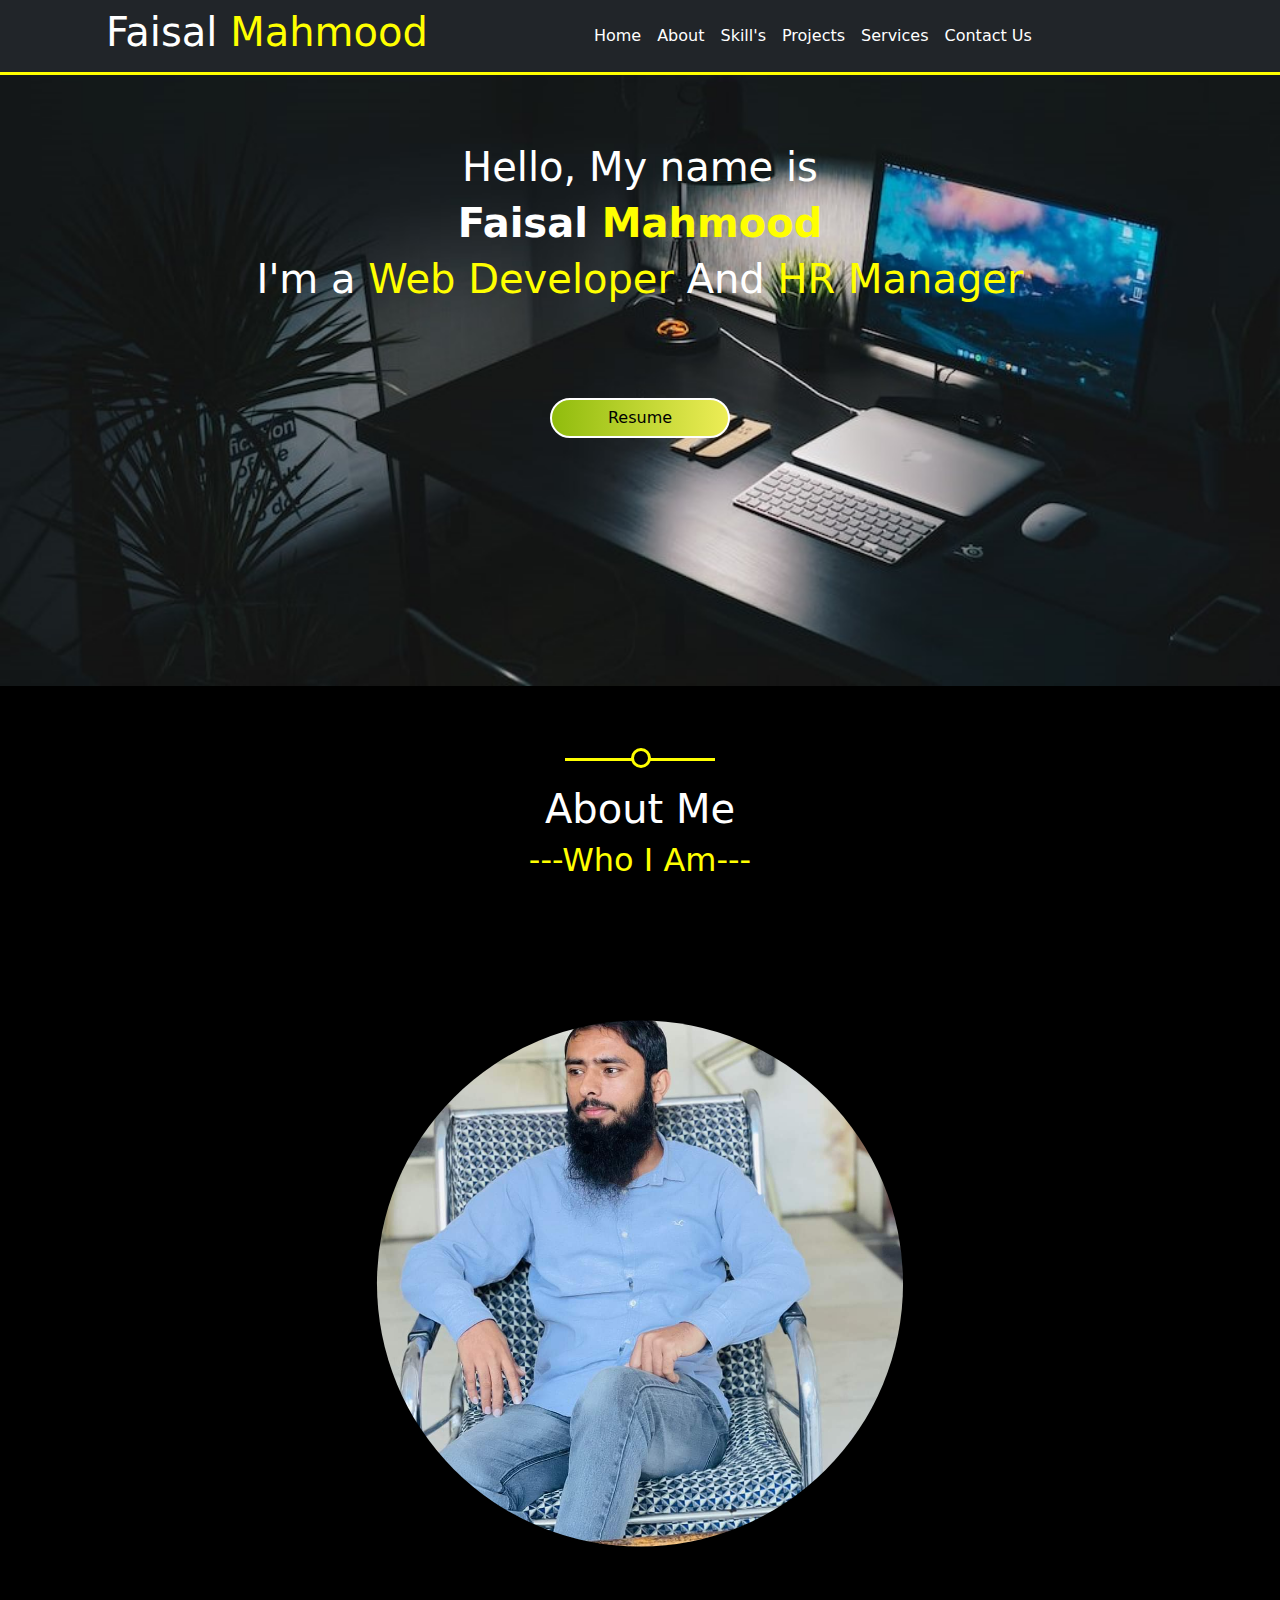
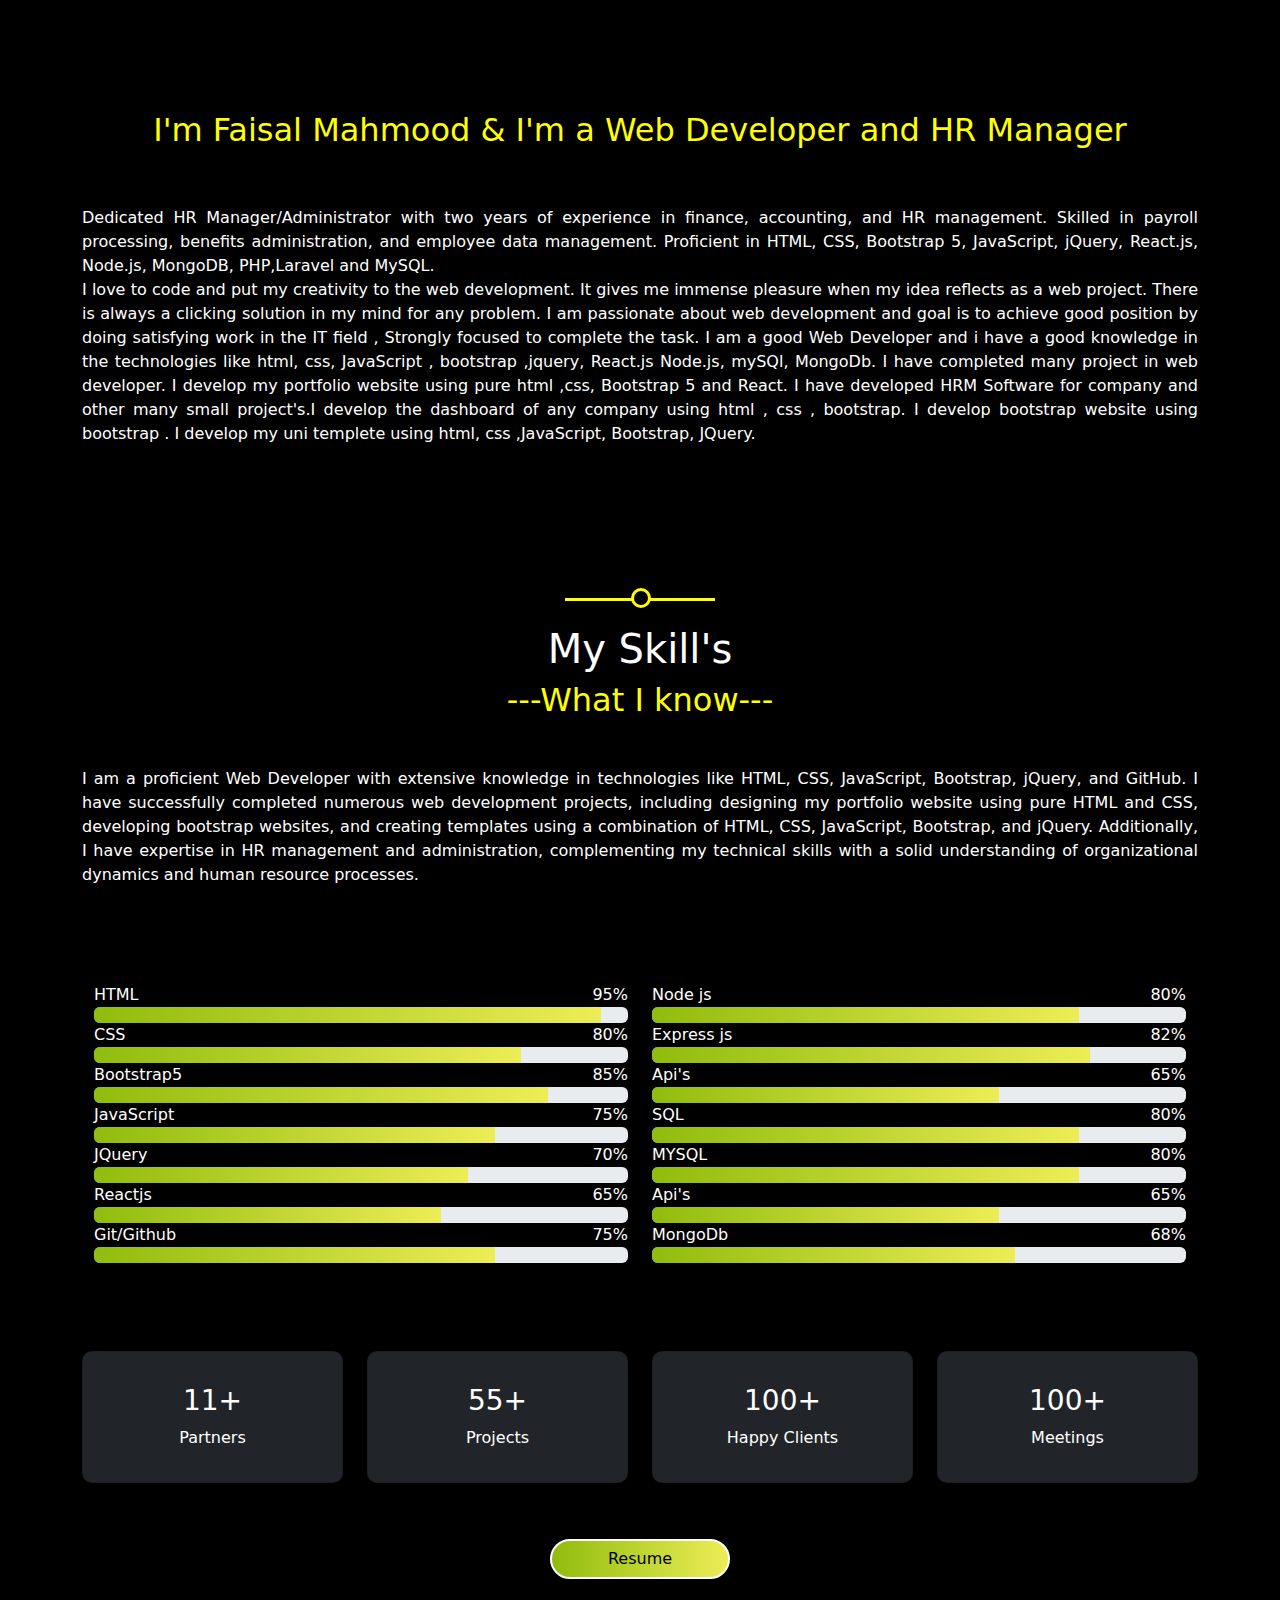
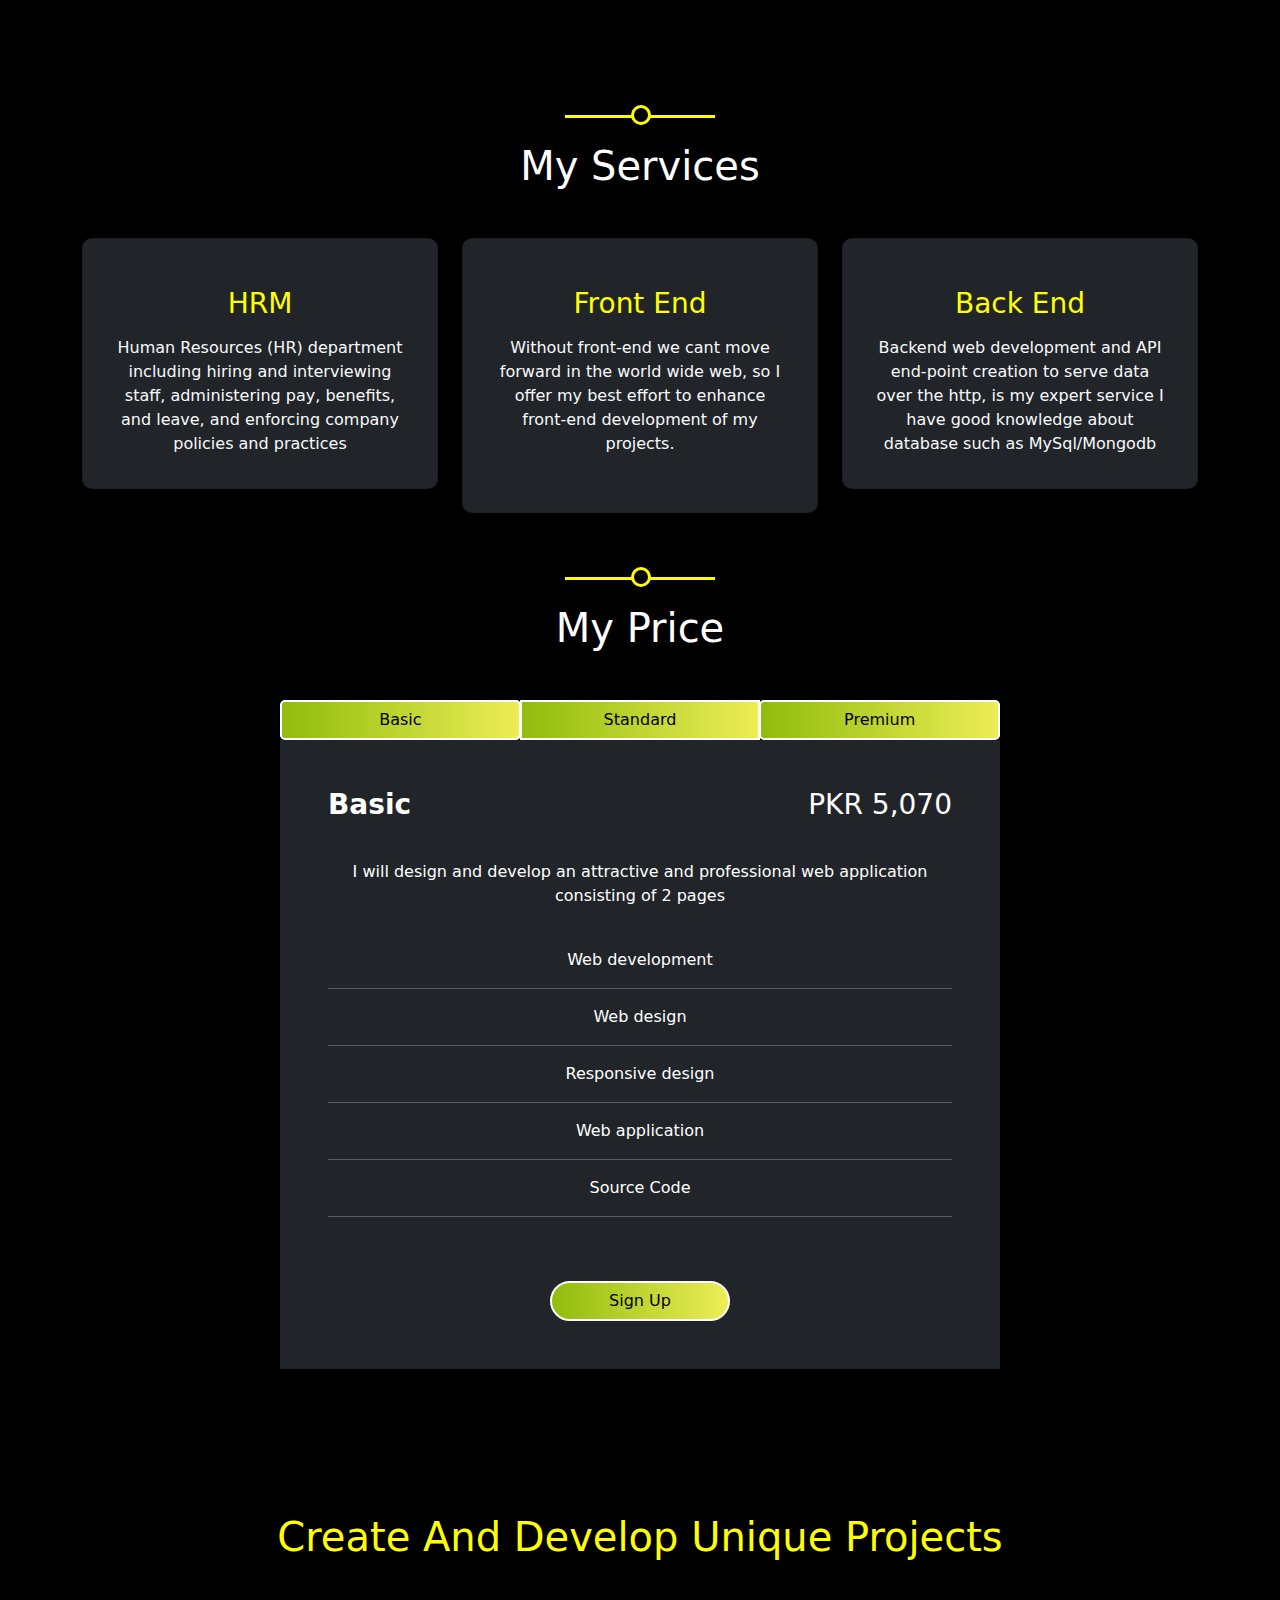
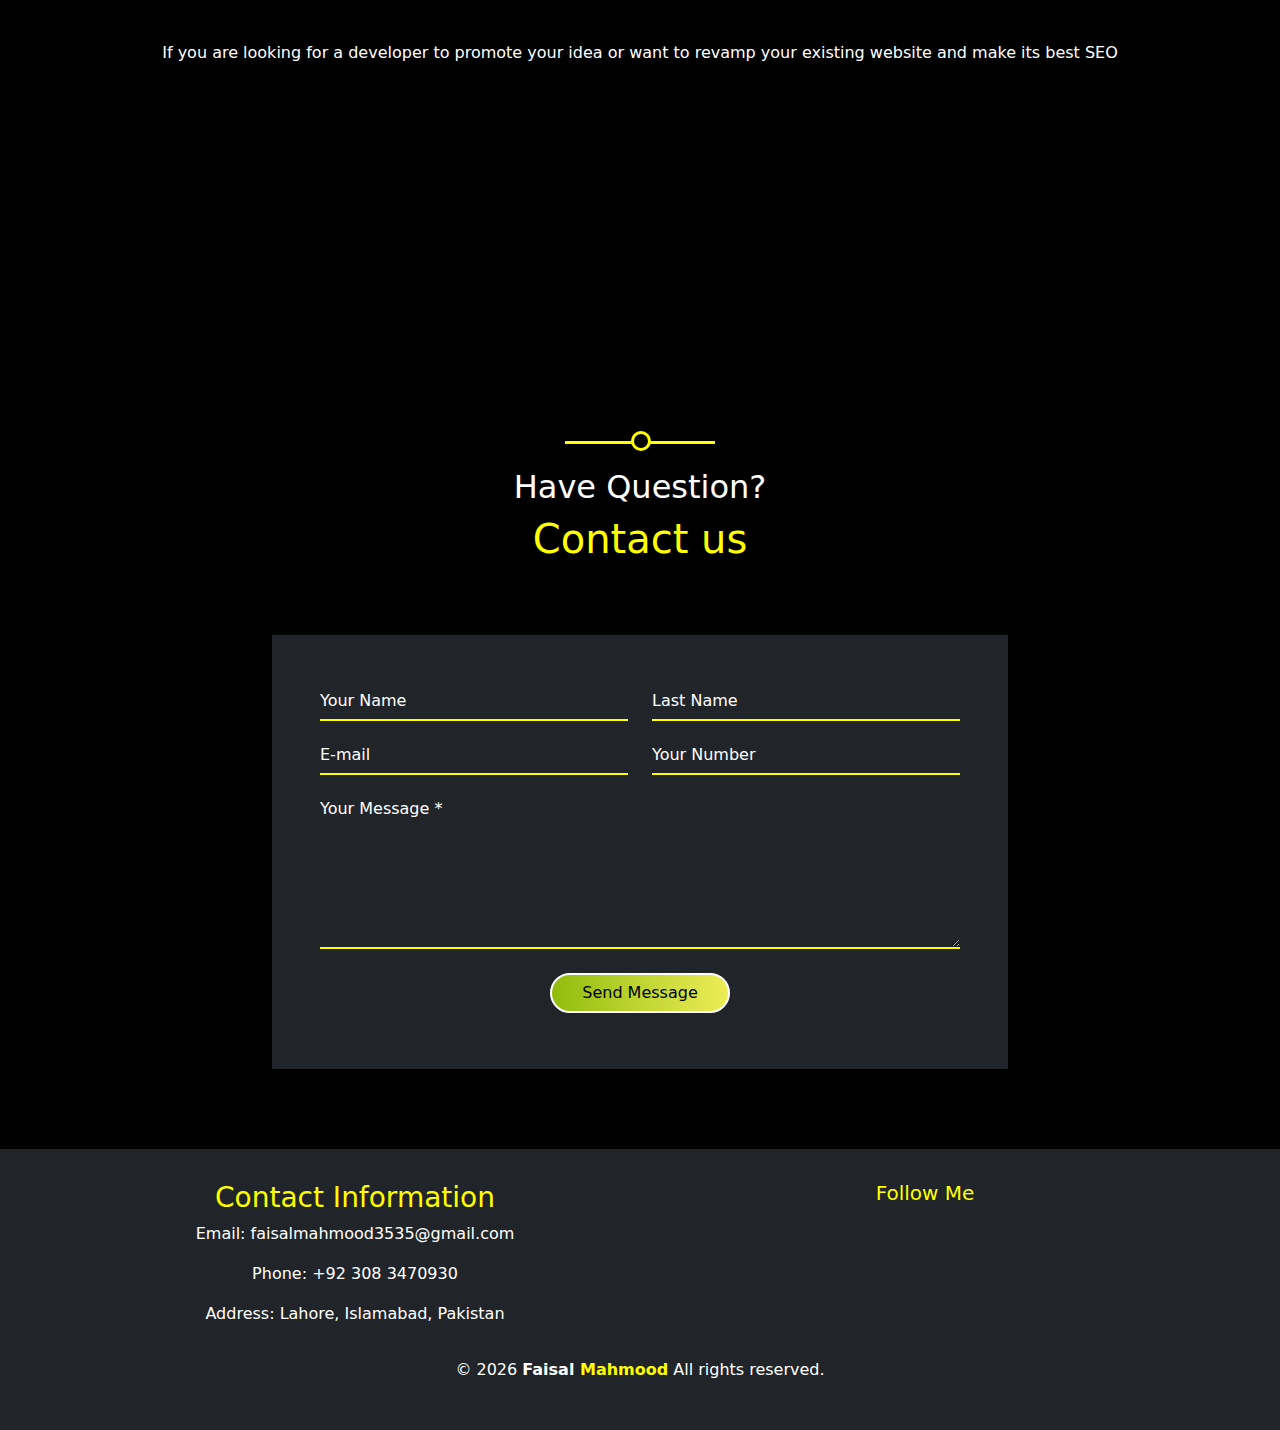
<file: index.html>
<!DOCTYPE html>
<html lang="en">

<head>
    <meta charset="UTF-8">
    <meta name="viewport" content="width=device-width, initial-scale=1.0">
    <!-- Latest compiled and minified CSS -->
    <link href="https://cdn.jsdelivr.net/npm/bootstrap@5.3.2/dist/css/bootstrap.min.css" rel="stylesheet">
    <!-- Latest compiled JavaScript -->
    <script src="https://cdn.jsdelivr.net/npm/bootstrap@5.3.2/dist/js/bootstrap.bundle.min.js"></script>
    <link rel="stylesheet" href="https://cdnjs.cloudflare.com/ajax/libs/animate.css/3.7.2/animate.min.css"
        integrity="sha512-doJrC/ocU8VGVRx3O9981+2aYUn3fuWVWvqLi1U+tA2MWVzsw+NVKq1PrENF03M+TYBP92PnYUlXFH1ZW0FpLw=="
        crossorigin="anonymous" referrerpolicy="no-referrer" />
    <link rel="stylesheet" href="https://cdnjs.cloudflare.com/ajax/libs/font-awesome/6.4.0/css/all.min.css"
        integrity="sha512-iecdLmaskl7CVkqkXNQ/ZH/XLlvWZOJyj7Yy7tcenmpD1ypASozpmT/E0iPtmFIB46ZmdtAc9eNBvH0H/ZpiBw=="
        crossorigin="anonymous" referrerpolicy="no-referrer" />
    <meta name="description"
        content="I am a experienced HR Manager and Web Developer offering expertise in talent acquisition, employee management, and web development. Providing efficient solutions to meet business goals.">
    <!-- meta keyword tags -->
    <meta name="keywords"
        content="Faisal Mahmood, Faisal, Mahmood, Manager, Web Developer, Talent Acquisition, Employee Management, Web Development, Business Solutions">
    <!-- meta author tags  -->
    <meta name="author" content="Your Name or Company Name">
    <!-- Canonical Tag (if applicable): -->
    <link rel="canonical" href="https://www.faisalmahmood.com/">
    <!-- Open Graph (OG) Tags (for social media sharing): -->
    <meta property="og:title"
        content="HR Manager & Web Developer | Your HR Solutions - Connecting Businesses and Talent">
    <meta property="og:description"
        content="Experienced HR Manager and Web Developer offering expertise in talent acquisition, employee management, and web development. Providing efficient solutions to meet business goals.">
    <meta property="og:image" content="https://www.faisalmahmood.com/images/your-image.jpg">
    <!-- URL to a relevant image for sharing -->
    <meta property="og:url" content="https://www.faisalmahmood.com/">
    <meta property="og:type" content="website">
    <!-- Twitter Card Tags (for Twitter sharing): -->
    <meta name="twitter:card" content="summary_large_image">
    <meta name="twitter:title" content="HR Manager & Web Developer | Your Name or Company Name">
    <meta name="twitter:description"
        content="Experienced HR Manager and Web Developer offering expertise in talent acquisition, employee management, and web development. Providing efficient solutions to meet business goals.">
    <meta name="twitter:image" content="https://www.yourwebsite.com/images/your-image.jpg">
    <!-- URL to a relevant image for sharing -->
    <link rel="stylesheet" href="./style.css">
    <style>
        /* CSS for the image */

        /* Default styles for all screens */


        @media (max-width: 768px) {
            .responsive-image {
                height: 400px;
                font-size: 15px;
                /* Define styles specific to small screens here */
            }

            div.carousel-caption {
                padding: 0;
                margin-bottom: 10px;
            }

            .mycontainer  {
                padding: 0;
                font-size: 2px;
            }
        }


        /* Media query for screens with a minimum width of 769px and a maximum width of 1024px (medium devices like tablets) */
        @media (min-width: 769px) and (max-width: 1024px) {
            div.carousel-caption {
                margin-top: 10%;
            }
        }

        /* Missing closing brace added here */

        /* Media query for screens with a minimum width of 1025px (large devices like desktops) */
        @media (min-width: 1025px) {
            div.carousel-caption {
                margin-bottom: 15%;
            }

            .mycontainer py-2 {
                padding: 10px;
                margin-left: -50%;
            }

            .myButton {
                margin-top: 2%;
            }

            /* Define styles specific to large screens here */
        }
    </style>



    <title>Faisal Mahmood</title>

</head>

<body>

    <nav class="navbar navbar-expand-lg navbar-dark bg-dark fixed-top" >

        <div class="container py-2-fluid">
            <h1 class="text-white ms-4">Faisal <span class="myColor">Mahmood</span></h1>

            <button class="navbar-toggler" type="button" data-bs-toggle="collapse" data-bs-target="#navbarNav"
                aria-controls="navbarNav" aria-expanded="false" aria-label="Toggle navigation">
                <span class="navbar-toggler-icon"></span>
            </button>

            <div class="collapse navbar-collapse" id="navbarNav">
                <ul class="navbar-nav mx-auto text-center">
                    <li class="nav-item">
                        <a class="nav-link active" href="#myHome">Home</a>
                    </li>
                    <li class="nav-item">
                        <a class="nav-link active" href="#myabout">About</a>
                    </li>
                    <li class="nav-item">
                        <a class="nav-link active" href="#mySkills">Skill's</a>
                    </li>
                    <li class="nav-item">
                        <a class="nav-link active" href="./projects.html">Projects</a>
                    </li>
                    <li class="nav-item">
                        <a class="nav-link active" href="#myServices">Services</a>
                    </li>
                    <li class="nav-item">
                        <a class="nav-link active" href="#mycontact">Contact Us</a>
                    </li>
                </ul>
            </div>
        </div>
    </nav>

   

    <div class="carousel-inner" id="myDemo">
        <div class="carousel-item active">
            <img src="./images/crop_pic.jpeg" alt="Faisal Mahmood" class="responsive-image" style="width: 100%;">
            <div class="carousel-caption">
                <div class="mycontainer py-2 ">
                    <h1>Hello, My name is</h1>
                    <h1 class='Faisal  animated bounceInLeft'><strong>Faisal <span
                                class="myColor">Mahmood</span></strong> </h1>
                    <h1>I'm a <span class="myColor">Web Developer</span> And <span class="myColor">HR
                            Manager</span>
                    </h1>
                    <br>
                    <span><a href="https://www.facebook.com/profile.php?id=100009174911917&mibextid=ZbWKwL"><i
                                class="fa-brands fa-facebook mx-2 "></i></a></span>
                    <span><a href="https://www.linkedin.com/in/faisal-mahmood-183111246/"><i
                                class="fa-brands fa-linkedin mx-2"></i></a></span>
                    <span><a href="https://instagram.com/faisalmahmood786q"> <i
                                class="fa-brands fa-instagram mx-2"></i></a></span>
                    <span><a href="https://api.whatsapp.com/send?phone=923083470930"><i
                                class="fab fa-whatsapp mx-2"></i></a></span>
                    <div class="text-center p-2 myButton  Faisal  animated bounceInRight">
                        <a class="btn " href="./resume.html">Resume</a>
                    </div>
                </div>
            </div>
        </div>
    </div>

    <br>
    <!-- about section -->
    <p id="myabout"></p>

    <div class="text-center mt-5">
        <div class="line">
            <span></span>
        </div>
        <br>
        <h1>About Me</h1>
        <h2 class="myColor">---Who I Am---</h2>
    </div>
    <br>
    <!-- my image  -->
    <div class="container  text-center">
        <img src="./images/sitImage.jpg" class="image-fluid w-50 d-inline-block mt-0"
            style="clip-path: circle(40% at 50% 50%);">
    </div>
    <div class="container py-2 mt-5">
        <h2 class="text-center myColor">I'm Faisal Mahmood & I'm a Web Developer and HR Manager</h2>
        <br>
        <br>
        <div class="row ">
            <div class="col-2"></div>
            <div class="col-8-sm">
                <p class="demo">
                    Dedicated HR Manager/Administrator with two years of experience in finance, accounting, and HR
                    management. Skilled in payroll processing, benefits administration, and employee data management.
                    Proficient in HTML, CSS, Bootstrap 5, JavaScript, jQuery, React.js, Node.js, MongoDB, PHP,Laravel
                    and MySQL.
                    <br>
                    I love to code and put my creativity to the web development. It gives me immense pleasure when
                    my
                    idea reflects as a web project. There is always
                    a clicking solution in my mind for any problem.
                    I am passionate
                    about web development and goal is to achieve good position by doing satisfying work in the IT
                    field
                    , Strongly focused to
                    complete the task. I am a good Web Developer and i have a good knowledge in the technologies
                    like
                    html, css,
                    JavaScript , bootstrap ,jquery, React.js Node.js, mySQl, MongoDb. I have completed many project
                    in
                    web developer. I develop my portfolio website
                    using pure html ,css, Bootstrap 5 and React. I have developed HRM Software for company and other
                    many small project's.I develop the dashboard of any company using
                    html , css , bootstrap.
                    I develop bootstrap website using bootstrap . I develop my uni templete using html, css
                    ,JavaScript,
                    Bootstrap, JQuery.

                </p>
            </div>
            <div class="col-2"></div>
        </div>
        <!-- About page  -->

    </div>
    <br>
    <p class="mb-5" id="mySkills"></p>
    <br>
    <br>
    <div class="container py-2">
        <div class="text-center">
            <div class="line">
                <span></span>
            </div>
            <br>
            <h1>My Skill's</h1>
            <h2 class="myColor">---What I know---</h2>
        </div>
    </div>
    <br>

    <!-- web skills and hrm skills  -->
    <div class="container py-2">
        <p class="demo">
            I am a proficient Web Developer with extensive knowledge in technologies like HTML, CSS, JavaScript,
            Bootstrap,
            jQuery, and GitHub. I have successfully completed numerous web development projects, including designing my
            portfolio website using pure HTML and CSS, developing bootstrap websites, and creating templates using a
            combination of HTML, CSS, JavaScript, Bootstrap, and jQuery. Additionally, I have expertise in HR management
            and
            administration, complementing my technical skills with a solid understanding of organizational dynamics and
            human resource processes.</p>

        <br>
        <br>

        <br>
        <div class="container py-2">
            <div class="row g-4">
                <div class="col-lg-6 col-md-12 col-12 mb-3">
                    HTML <span style='float: right;'>95%</span>
                    <br>
                    <div class="progress">
                        <div class="progress-bar" role="progressbar" style="width: 95%;" aria-valuenow="25"
                            aria-valuemin="0" aria-valuemax="100"></div>
                    </div>
                    CSS <span style='float: right;'>80%</span>
                    <br>
                    <div class="progress">
                        <div class="progress-bar" role="progressbar" style="width: 80%;" aria-valuenow="25"
                            aria-valuemin="0" aria-valuemax="100"></div>
                    </div>
                    Bootstrap5 <span style='float: right;'>85%</span>
                    <br>
                    <div class="progress">
                        <div class="progress-bar" role="progressbar" style="width: 85%" aria-valuenow="25"
                            aria-valuemin="0" aria-valuemax="100"></div>
                    </div>
                    JavaScript <span style='float: right;'>75%</span>
                    <br>
                    <div class="progress">
                        <div class="progress-bar" role="progressbar" style="width: 75%" aria-valuenow="25"
                            aria-valuemin="0" aria-valuemax="100"></div>
                    </div>
                    JQuery <span style='float: right;'>70%</span>
                    <br>
                    <div class="progress">
                        <div class="progress-bar" role="progressbar" style="width: 70%" aria-valuenow="25"
                            aria-valuemin="0" aria-valuemax="100"></div>
                    </div>
                    Reactjs <span style='float: right;'>65%</span>
                    <br>
                    <div class="progress">
                        <div class="progress-bar" role="progressbar" style="width: 65%" aria-valuenow="25"
                            aria-valuemin="0" aria-valuemax="100"></div>
                    </div>
                    Git/Github <span style='float: right;'>75%</span>
                    <br>
                    <div class="progress">
                        <div class="progress-bar" role="progressbar" style="width: 75%" aria-valuenow="25"
                            aria-valuemin="0" aria-valuemax="100"></div>
                    </div>
                </div>
                <div class="col-lg-6 col-md-12 col-12">
                    Node js <span style='float: right;'>80%</span>
                    <br>
                    <div class="progress">
                        <div class="progress-bar" role="progressbar" style="width: 80%" aria-valuenow="25"
                            aria-valuemin="0" aria-valuemax="100"></div>
                    </div>
                    Express js <span style='float: right;'>82%</span>
                    <br>
                    <div class="progress ">
                        <div class="progress-bar " role="progressbar" style="width: 82%" aria-valuenow="25"
                            aria-valuemin="0" aria-valuemax="100"></div>
                    </div>
                    Api's <span style='float: right;'>65%</span>
                    <br>
                    <div class="progress">
                        <div class="progress-bar" role="progressbar" style="width: 65%" aria-valuenow="25"
                            aria-valuemin="0" aria-valuemax="100"></div>
                    </div>
                    SQL <span style='float: right;'>80%</span>
                    <br>
                    <div class="progress">
                        <div class="progress-bar" role="progressbar" style="width: 80%" aria-valuenow="25"
                            aria-valuemin="0" aria-valuemax="100"></div>
                    </div>
                    MYSQL <span style='float: right;'>80%</span>
                    <br>
                    <div class="progress">
                        <div class="progress-bar" role="progressbar" style="width: 80%" aria-valuenow="25"
                            aria-valuemin="0" aria-valuemax="100"></div>
                    </div>
                    Api's <span style='float: right;'>65%</span>
                    <br>
                    <div class="progress">
                        <div class="progress-bar" role="progressbar" style="width: 65%" aria-valuenow="25"
                            aria-valuemin="0" aria-valuemax="100"></div>
                    </div>
                    MongoDb <span style='float: right;'>68%</span>
                    <br>
                    <div class="progress">
                        <div class="progress-bar" role="progressbar" style="width: 68%" aria-valuenow="25"
                            aria-valuemin="0" aria-valuemax="100"></div>
                    </div>
                </div>
            </div>
        </div>
    </div>

    <div class="container py-2 mt-5">
        <div class="row">
            <div class="col-lg-3 col-md-6 col-12 mb-3">
                <div class="card">
                    <p><i class="fa fa-user"></i></p>
                    <h3>11+</h3>
                    <p>Partners</p>
                </div>
            </div>
            <div class="col-lg-3 col-md-6 col-12 mb-3">
                <div class="card">
                    <p><i class="fa fa-check"></i></p>
                    <h3>55+</h3>
                    <p>Projects</p>
                </div>
            </div>

            <div class="col-lg-3 col-md-6 col-12 mb-3">
                <div class="card">
                    <p><i class="fa fa-smile"></i></p>
                    <h3>100+</h3>
                    <p>Happy Clients</p>
                </div>
            </div>
            <div class="col-lg-3 col-md-6 col-12 mb-3">
                <div class="card">
                    <p><i class="fa fa-coffee"></i></p>
                    <h3>100+</h3>
                    <p>Meetings</p>
                </div>
            </div>
        </div>
    </div>
    <br>
    <div class="container py-2 text-center p-5">
        <a class="btn" href="./resume.html"> 
            Resume</a>
    </div>
    <!-- My Services  -->

    <br>
    <p class="mb-5" id="myServices"></p>
    <br>
    <br>
    <div class="container py-2">
        <div class="line">
            <span></span>
        </div>
        <br>
        <h1 class="text-center">My Services</h1>
        <br>
    </div>
    <section>
        <div class="container py-2 ">
            <div class="row text-center g-4">
                <div class="col-lg-4 col-12">
                    <div class="card bg-dark text-light">
                        <div class="card-body text-center Faisal  animated bounceInLeft">
                            <div class="h1 mb-3">
                                <i class="bi bi-laptop"></i>
                            </div>
                            <h3 class="card-title mb-3 myColor">
                                HRM
                            </h3>
                            <p class="card-text ">
                                Human Resources (HR) department including hiring and interviewing staff, administering
                                pay,
                                benefits, and leave, and enforcing company policies and practices
                            </p>
                        </div>
                    </div>
                </div>
                <div class="col-lg-4 col-12">
                    <div class="card bg-dark text-light ">
                        <div class="card-body text-center Faisal animated bounceInDown">
                            <div class="h1 mb-3">
                                <i class="bi bi-person-square"></i>
                            </div>
                            <h3 class="card-title mb-3 myColor">
                                Front End
                            </h3>
                            <p class="card-text mb-4">
                                Without front-end we cant move forward in the world wide web, so I offer
                                my best effort to enhance front-end development of my projects.
                            </p>
                        </div>
                    </div>
                </div>
                <div class="col-lg-4 col-12">
                    <div class="card bg-dark text-light ">
                        <div class="card-body text-center  Faisal  animated bounceInRight">
                            <div class="h1 mb-3">
                                <i class="bi bi-people"></i>
                            </div>
                            <h3 class="card-title mb-3 myColor">
                                Back End
                            </h3>
                            <p class="card-text">
                                Backend web development and API end-point creation to serve data over the
                                http, is my expert service
                                I have good knowledge about database such as MySql/Mongodb
                            </p>
                        </div>
                    </div>
                </div>
            </div>
        </div>
    </section>
    <br>
    <br>
    <!-- Grid for pricing tables -->
    <div class="container py-2 text-center">
        <div class="line">
            <span></span>
        </div>
        <br>
        <h1>My Price</h1>
    </div>
    <br>
    <div class="container py-2 text-cente p-4">
        <div class="row">
            <div class="col-lg-2 col-md-12 col-12"></div>
            <div class="col-lg-8 col-md-12 col-12">
                <div class="btn-group w-100" role="group" aria-label="Basic outlined example">
                    <button type="button " style="border-radius: 5px;" class="btn "
                        onclick="basicFunction()">Basic</button>
                    <button type="button " class="btn " onclick="mySecondFunction()">Standard</button>
                    <button type="button " style="border-radius: 5px;" class="btn "
                        onclick="myThirdFunction()">Premium</button>
                </div>
                <ul class="p-5 text-center myUnordered bg-dark text-white mx-auto" id="textOne">
                    <h3 class="mb-4"><span class="float-start "><b>Basic</b></span><span class="float-end">PKR
                            5,070</span></h3>
                    <br>
                    <br>
                    <p>I will design and develop an attractive and professional web application consisting of 2 pages
                    </p>
                    <br>
                    <li>Web development</li>
                    <hr>
                    <li>Web design</li>
                    <hr>
                    <li>Responsive design</li>
                    <hr>
                    <li>Web application</li>
                    <hr>
                    <li>Source Code</li>
                    <hr>
                    <button class="btn mt-5 " data-bs-toggle="modal" data-bs-target="#myModal_Two">Sign Up</button>
                </ul>
                <ul class="p-5 text-center myUnordered bg-dark text-white  mx-auto" id="textTwo" style="display: none;">
                    <h3 class=" mb-4"><span class="float-start"><b>Standard</b></span><span class="float-end"> PKR
                            1,9000</span></h3>
                    <br>
                    <br>
                    <p>I will design and develop an attractive and professional web application consisting of 5 pages
                    </p>
                    <br>
                    <li>Web development</li>
                    <hr>
                    <li>Web design</li>
                    <hr>
                    <li>Responsive design</li>
                    <hr>
                    <li>Web application</li>
                    <hr>
                    <li>Source Code</li>
                    <hr>
                    <button class="btn mt-5 " data-bs-toggle="modal" data-bs-target="#myModal_Two">Sign Up</button>
                </ul>
                <ul class="p-5 text-center myUnordered bg-dark text-white mx-auto" id="textThree"
                    style="display: none;">
                    <h3 class=" mb-4"><span class="float-start "><b>Premium</b></span><span class="float-end"> PKR
                            3,7000</span></h3>
                    <br>
                    <br>
                    <p>I will design and develop an attractive and professional web application consisting of 8 pages
                    </p>
                    <br>
                    <li>Web development</li>
                    <hr>
                    <li>Web design</li>
                    <hr>
                    <li>Responsive design</li>
                    <hr>
                    <li>Web application</li>
                    <hr>
                    <li>Source Code</li>
                    <hr>
                    <button class="btn mt-5 " data-bs-toggle="modal" data-bs-target="#myModal_Two">Sign Up</button>
                </ul>
            </div>
            <div class="col-lg-2 col-md-12 col-12"></div>
        </div>
    </div>
    <br>
    <br>


    <!-- modal for second box pricing email  -->
    <div class="modal" id="myModal_Two">
        <div class="modal-dialog modal-xl ">
            <div class="modal-content">
                <!-- Modal Header -->
                <div class="modal-header p-4 text-dark text-center" style="background-color: yellow;">
                    <h4 class="modal-title ">Contact With Me</h4>
                    <button type="button" class="btn-close" data-bs-dismiss="modal"></button>
                </div>

                <!-- Modal body -->
                <div class="modal-body bg-dark">
                    <div class="contact_form p-5 bg-dark">
                        <form id="yourFormtwo">
                            <div class="contact_input_area">
                                <div id="success_fail_info"></div>
                                <div class="row mt-5">
                                    <div class="col-12 col-lg-6">
                                        <div class="form-group">
                                            <input type="text" class="form-control-plaintext mb-3 myForm" name="name"
                                                id="name" placeholder="Your Name" required autocomplete="off">
                                        </div>
                                    </div>
                                    <div class="col-12 col-lg-6">
                                        <div class="form-group">
                                            <input type="text" class="form-control-plaintext mb-3 myForm"
                                                name="lastName" id="lastName" placeholder="Last Name" required
                                                autocomplete="off">
                                        </div>
                                    </div>
                                    <div class="col-12 col-lg-6">
                                        <div class="form-group">
                                            <input type="email" class="form-control-plaintext mb-3 myForm" name="email"
                                                id="email" placeholder="E-mail" required autocomplete="off">
                                        </div>
                                    </div>
                                    <div class="col-12 col-lg-6">
                                        <div class="form-group">
                                            <input type="number" class="form-control-plaintext mb-3 myForm"
                                                name="number" id="name2" placeholder="Your Number" required
                                                autocomplete="off">
                                        </div>
                                    </div>
                                    <div class="col-12 col-lg-6">
                                        <div class="form-group">
                                            <input type="text" class="form-control-plaintext mb-3 myForm" name="city"
                                                id="city" placeholder="Your City" required autocomplete="off">
                                        </div>
                                    </div>


                                    <div class="col-12 col-lg-6">
                                        <div class="form-group">
                                            <input type="text" list="browsers" name="course" id="course"
                                                class="form-control-plaintext mb-3 myForm"
                                                placeholder="Chose your Project" required autocomplete="off">
                                            <datalist id="browsers">
                                                <option value="Web design">
                                                <option value="Web Development">
                                                <option value="Application Development">
                                            </datalist>
                                        </div>
                                    </div>
                                    <div class="col-12">
                                        <div class="form-group">
                                            <textarea name="mymessage" class="form-control-plaintext mb-3 myForm"
                                                id="message" cols="30" rows="6" placeholder="Your Message *"
                                                required></textarea>
                                        </div>
                                    </div>
                                    <div class="container py-2 text-center">
                                        <button type="submit" class="btn ">Send Message </button>
                                    </div>
                                </div>
                            </div>
                        </form>
                    </div>
                </div>

            </div>
        </div>
    </div>


    <!-- Add this modal to your HTML body show after sending the messgae -->
<div class="modal fade" id="messageModal" tabindex="-1" aria-labelledby="messageModalLabel" aria-hidden="true">
    <div class="modal-dialog modal-dialog-centered">
      <div class="modal-content">
        <div class="modal-body text-center">
            <img class="image-fluid w-25" src="./images/images.jpg" alt="">
          <p class="text-dark">Your message has been sent successfully.</p>
          <hr>
          <button type="button" class="btn btn-secondary" data-bs-dismiss="modal">Close</button>
        </div>
    </div>
      </div>
    </div>
  </div>
  
    <!-- parllax  -->
    <div class="container-fluid p-0">
        <div class="parallax">
            <br>
            <h1 class="text-center mt-5 myColor">Create And Develop Unique Projects</h1>
        </div>
        <div class="parallax">
            <p class="text-center">If you are looking for a developer to promote your idea or want to revamp
                your existing website and make its best SEO</p>
        </div>
    </div>
    <br>
    <br>
    <!-- Contact form section  -->

    <p class="mb-5" id="mycontact"></p>
    <br>
    <br>
    <div class="container py-2 mb-5 mt-5">
        <div class="line">
            <span></span>
        </div>
        <br>
        <div class="row">
            <div class="col-12">
                <div class="section-heading-2 text-center wow fadeInUp" data-wow-delay="300ms"
                    style="visibility: visible; animation-delay: 300ms; animation-name: fadeInUp;">
                    <h2>Have Question?</h2>
                    <h1 class="myColor">Contact us</h1>
                </div>
            </div>
        </div>
    </div>

    <div class="container py-2">
        <div class="row justify-content-between">

            <div class="col-lg-2 col-12 col-md-12"></div>
            <div class="col-lg-8  col-md-12 col-12">
                <div class="contact_from_area mb-100 clearfix wow fadeInUp" data-wow-delay="300ms "
                    style="visibility: visible; animation-delay: 300ms; animation-name: fadeInUp;">
                    <div class="contact_form p-5 bg-dark">
                        <form id="yourForm">
                            <div class="contact_input_area">
                                <div id="success_fail_info"></div>
                                <div class="row">
                                    <div class="col-12 col-lg-6">
                                        <div class="form-group">
                                            <input type="text" class="form-control-plaintext mb-3 myForm" name="name"
                                                id="name" placeholder="Your Name" required autocomplete="off">
                                        </div>
                                    </div>
                                    <div class="col-12 col-lg-6">
                                        <div class="form-group">
                                            <input type="text" class="form-control-plaintext mb-3 myForm"
                                                name="lastName" id="lastName" placeholder="Last Name" required
                                                autocomplete="off">
                                        </div>
                                    </div>
                                    <div class="col-12 col-lg-6">
                                        <div class="form-group">
                                            <input type="email" class="form-control-plaintext mb-3 myForm" name="email"
                                                id="email" placeholder="E-mail" required autocomplete="off">
                                        </div>
                                    </div>
                                    <div class="col-12 col-lg-6">
                                        <div class="form-group">
                                            <input type="number" class="form-control-plaintext mb-3 myForm"
                                                name="number" id="number" placeholder="Your Number" required
                                                autocomplete="off">
                                        </div>
                                    </div>
                                    <div class="col-12">
                                        <div class="form-group">
                                            <textarea name="message" class="form-control-plaintext mb-3 myForm"
                                                id="message" cols="30" rows="6" placeholder="Your Message *" required
                                                autocomplete="off"></textarea>
                                        </div>
                                    </div>
                                    <div class="container py-2 text-center">
                                        <button type="submit" class="btn">Send Message </button>
                                    </div>
                                </div>
                            </div>
                        </form>
                    </div>
                </div>
            </div>
            <div class="col-lg-2 col-12 col-md-12"></div>
        </div>
    </div>
    <br>

    <footer class="bg-dark text-white text-center py-4 mt-5">
        <div class="container py-2">
            <div class="row">
                <div class="col-md-6">
                    <h3 class="myColor">Contact Information</h3>
                    <p>Email: <a href="mailto:faisalmahmood3535@gmail.com">faisalmahmood3535@gmail.com</a></p>
                    <p>Phone: +92 308 3470930</p>
                    <p>Address: Lahore, Islamabad, Pakistan</p>
                </div>
                <div class="col-md-6">
                    <h5 class="myColor">Follow Me</h5>
                    <br>
                    <span><a href="https://www.facebook.com/profile.php?id=100009174911917&mibextid=ZbWKwL"><i
                                class="fa-brands fa-facebook mx-2"></i></a></span>
                    <span><a href="https://www.linkedin.com/in/faisal-mahmood-183111246/"><i
                                class="fa-brands fa-linkedin mx-2"></i></a></span>
                    <span><a href="https://instagram.com/faisalmahmood786q"> <i
                                class="fa-brands fa-instagram mx-2"></i></a></span>
                    <span><a href="https://api.whatsapp.com/send?phone=923083470930"><i
                                class="fab fa-whatsapp mx-2"></i></a></span><br>

                </div>
            </div>
            <div class="mt-3">
                <p>&copy; <span id="currentYear"></span> <b><span>Faisal</span> <span class="myColor">Mahmood</span></b>
                    All rights reserved.</p>
            </div>
            <a href="#myDemo"><i class="fas fa-arrow-circle-up"></i></a>


        </div>
    </footer>

    <script src="./index.js"></script>
    <script src="https://smtpjs.com/v3/smtp.js"></script>

</body>

</html>
</file>
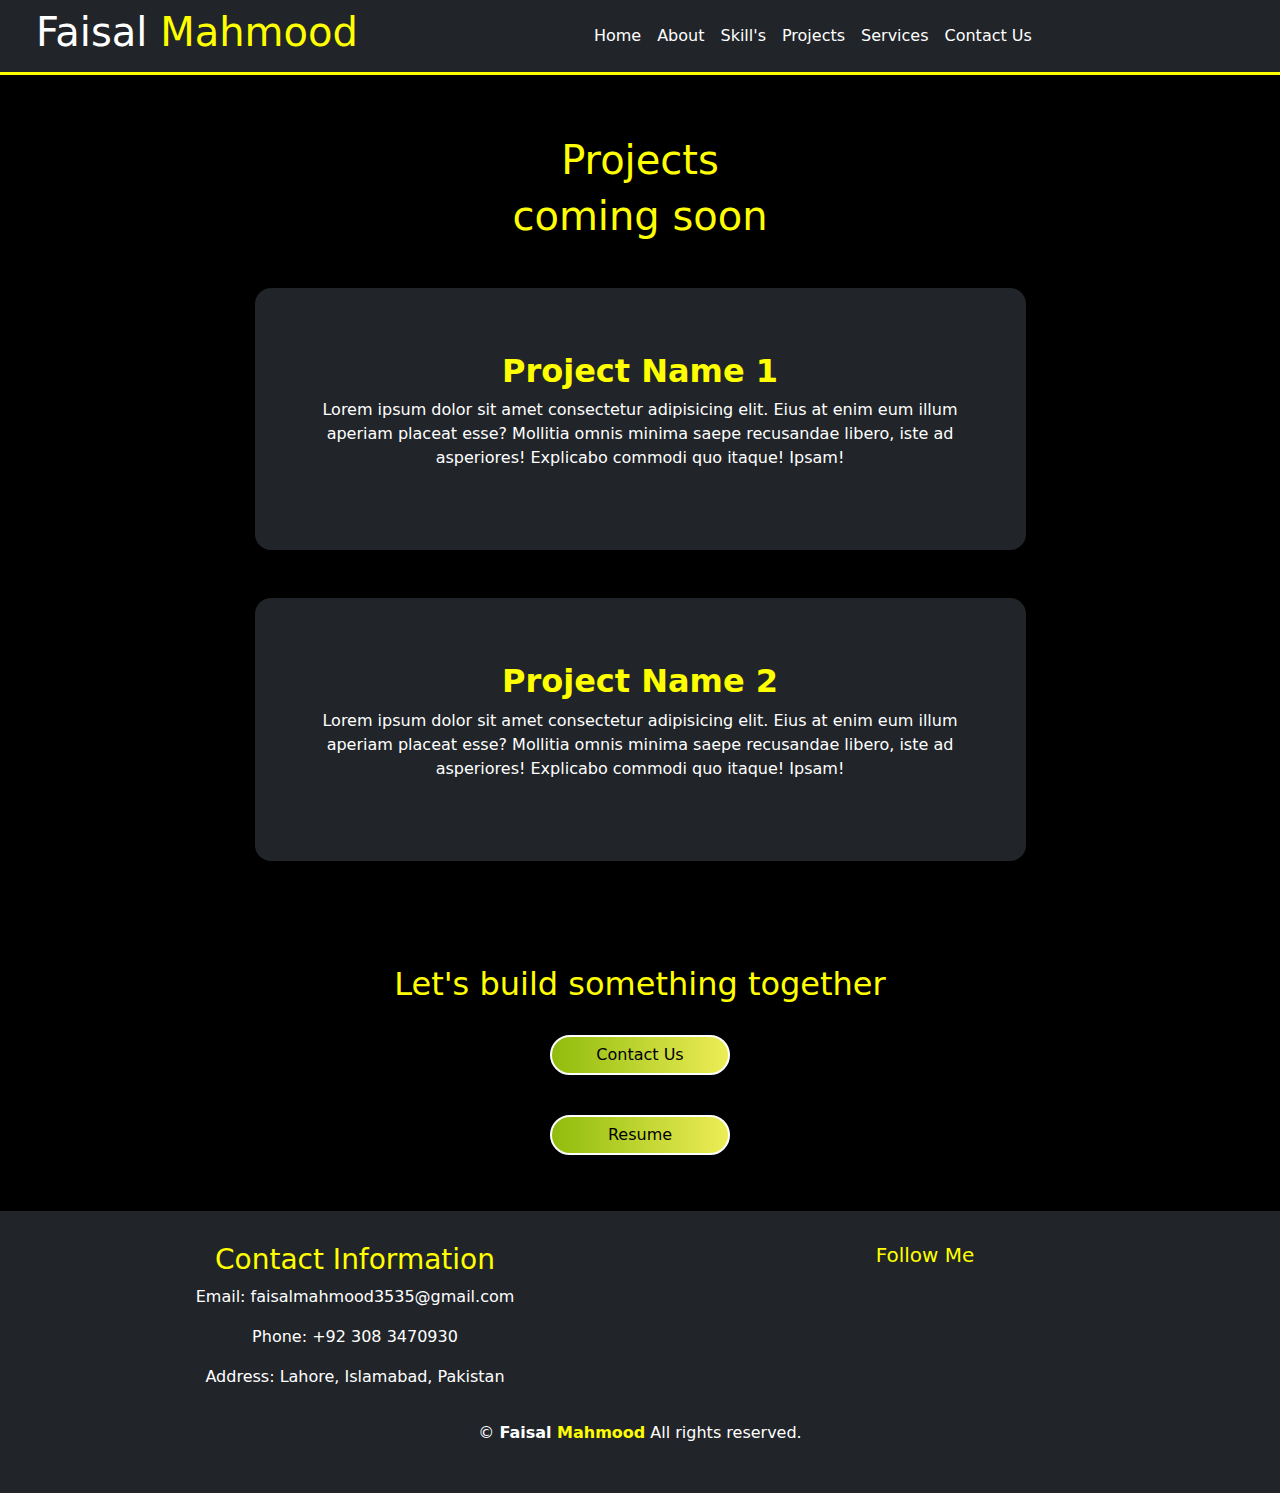
<file: projects.html>
<!DOCTYPE html>
<html lang="en">

<head>
    <meta charset="UTF-8">
    <meta name="viewport" content="width=device-width, initial-scale=1.0">
    <!-- Latest compiled and minified CSS -->
    <link href="https://cdn.jsdelivr.net/npm/bootstrap@5.3.2/dist/css/bootstrap.min.css" rel="stylesheet">
    <!-- Latest compiled JavaScript -->
    <script src="https://cdn.jsdelivr.net/npm/bootstrap@5.3.2/dist/js/bootstrap.bundle.min.js"></script>
    <link rel="stylesheet" href="https://cdnjs.cloudflare.com/ajax/libs/animate.css/3.7.2/animate.min.css"
        integrity="sha512-doJrC/ocU8VGVRx3O9981+2aYUn3fuWVWvqLi1U+tA2MWVzsw+NVKq1PrENF03M+TYBP92PnYUlXFH1ZW0FpLw=="
        crossorigin="anonymous" referrerpolicy="no-referrer" />
    <link rel="stylesheet" href="https://cdnjs.cloudflare.com/ajax/libs/font-awesome/6.4.0/css/all.min.css"
        integrity="sha512-iecdLmaskl7CVkqkXNQ/ZH/XLlvWZOJyj7Yy7tcenmpD1ypASozpmT/E0iPtmFIB46ZmdtAc9eNBvH0H/ZpiBw=="
        crossorigin="anonymous" referrerpolicy="no-referrer" />
    <meta name="description"
        content="I am a experienced HR Manager and Web Developer offering expertise in talent acquisition, employee management, and web development. Providing efficient solutions to meet business goals.">
    <!-- meta keyword tags -->
    <meta name="keywords"
        content="Faisal Mahmood, Faisal, Mahmood, Manager, Web Developer, Talent Acquisition, Employee Management, Web Development, Business Solutions">
    <!-- meta author tags  -->
    <meta name="author" content="Your Name or Company Name">
    <!-- Canonical Tag (if applicable): -->
    <link rel="canonical" href="https://www.faisalmahmood.com/">
    <!-- Open Graph (OG) Tags (for social media sharing): -->
    <meta property="og:title"
        content="HR Manager & Web Developer | Your HR Solutions - Connecting Businesses and Talent">
    <meta property="og:description"
        content="Experienced HR Manager and Web Developer offering expertise in talent acquisition, employee management, and web development. Providing efficient solutions to meet business goals.">
    <meta property="og:image" content="https://www.faisalmahmood.com/images/your-image.jpg">
    <!-- URL to a relevant image for sharing -->
    <meta property="og:url" content="https://www.faisalmahmood.com/">
    <meta property="og:type" content="website">
    <!-- Twitter Card Tags (for Twitter sharing): -->
    <meta name="twitter:card" content="summary_large_image">
    <meta name="twitter:title" content="HR Manager & Web Developer | Your Name or Company Name">
    <meta name="twitter:description"
        content="Experienced HR Manager and Web Developer offering expertise in talent acquisition, employee management, and web development. Providing efficient solutions to meet business goals.">
    <meta name="twitter:image" content="https://www.yourwebsite.com/images/your-image.jpg">
    <!-- URL to a relevant image for sharing -->
    <link rel="stylesheet" href="./style.css">

</head>

<body>
    <main class="flex-shrink-0">
        <!-- Navigation-->
        <nav class="navbar navbar-expand-lg navbar-dark bg-dark fixed-top">
            <div class="container-fluid">
                <h1 class="text-white ms-4">Faisal <span class="myColor">Mahmood</span></h1>

                <button class="navbar-toggler" type="button" data-bs-toggle="collapse" data-bs-target="#navbarNav"
                    aria-controls="navbarNav" aria-expanded="false" aria-label="Toggle navigation">
                    <span class="navbar-toggler-icon"></span>
                </button>

                <div class="collapse navbar-collapse" id="navbarNav">
                    <ul class="navbar-nav mx-auto text-center">
                        <li class="nav-item">
                            <a class="nav-link active" href="./index.html">Home</a>
                        </li>
                        <li class="nav-item">
                            <a class="nav-link active" href="./index.html#myabout">About</a>
                        </li>
                        <li class="nav-item">
                            <a class="nav-link active" href="./index.html#mySkills">Skill's</a>
                        </li>
                        <li class="nav-item">
                            <a class="nav-link active" href="./projects.html">Projects</a>
                        </li>
                        <li class="nav-item">
                            <a class="nav-link active" href="index.html#myServices">Services</a>
                        </li>
                        <li class="nav-item">
                            <a class="nav-link active" href="./index.html#mycontact">Contact Us</a>
                        </li>
                    </ul>
                </div>
            </div>
        </nav>
    
        <!-- Projects Section-->
        <section class="py-5" id="myDemo">
            <div class="container px-5 mb-5">
                <p></p>
                <br>
                <p></p>
                <div class="text-center mt-5 mb-5">

                    <h1 class="myColor">Projects</h1>

                    <h1 class="myColor">coming soon</h1>
                </div>
                <div class="row gx-5 justify-content-center">
                    <div class="col-lg-11 col-xl-9 col-xxl-8">
                        <!-- Project Card 1-->
                        <div class="card overflow-hidden shadow rounded-4 border-0 mb-5">
                            <div class="card-body p-0">
                                <div class="d-flex align-items-center">
                                    <div class="p-5">
                                        <h2 class="fw-bolder myColor">Project Name 1</h2>
                                        <p>Lorem ipsum dolor sit amet consectetur adipisicing elit. Eius at enim eum
                                            illum aperiam placeat esse? Mollitia omnis minima saepe recusandae libero,
                                            iste ad asperiores! Explicabo commodi quo itaque! Ipsam!</p>
                                    </div>

                                </div>
                            </div>
                        </div>
                        <!-- Project Card 2-->
                        <div class="card overflow-hidden shadow rounded-4 border-0">
                            <div class="card-body p-0">
                                <div class="d-flex align-items-center">
                                    <div class="p-5">
                                        <h2 class="fw-bolder myColor">Project Name 2</h2>
                                        <p>Lorem ipsum dolor sit amet consectetur adipisicing elit. Eius at enim eum
                                            illum aperiam placeat esse? Mollitia omnis minima saepe recusandae libero,
                                            iste ad asperiores! Explicabo commodi quo itaque! Ipsam!</p>
                                    </div>

                                </div>
                            </div>
                        </div>
                    </div>
                </div>
            </div>
        </section>
        <!-- Call to action section-->
        
            <div class="container py-2">
                <div class="text-center">
                    <h2 class="myColor">Let's build something together</h2>
                    <br>
                    <div class="container text-center">
                        <a class="btn" href="./index.html#mycontact">Contact Us</a>
                    </div>
                </div>
            </div>
       
        <br>
        <div class="container py-2 text-center p-5 mb-5">
            <a class="btn" href="./resume.html"> 
                Resume</a>
        </div>

    </main>
    <!-- Footer-->
    
    <footer class="bg-dark text-white text-center py-4 mt-5">
        <div class="container py-2">
            <div class="row">
                <div class="col-md-6">
                    <h3 class="myColor">Contact Information</h3>
                    <p>Email: <a href="mailto:faisalmahmood3535@gmail.com">faisalmahmood3535@gmail.com</a></p>
                    <p>Phone: +92 308 3470930</p>
                    <p>Address: Lahore, Islamabad, Pakistan</p>
                </div>
                <div class="col-md-6">
                    <h5 class="myColor">Follow Me</h5>
                    <br>
                    <span><a href="https://www.facebook.com/profile.php?id=100009174911917&mibextid=ZbWKwL"><i
                                class="fa-brands fa-facebook mx-2"></i></a></span>
                    <span><a href="https://www.linkedin.com/in/faisal-mahmood-183111246/"><i
                                class="fa-brands fa-linkedin mx-2"></i></a></span>
                    <span><a href="https://instagram.com/faisalmahmood786q"> <i
                                class="fa-brands fa-instagram mx-2"></i></a></span>
                    <span><a href="https://api.whatsapp.com/send?phone=923083470930"><i
                                class="fab fa-whatsapp mx-2"></i></a></span><br>

                </div>
            </div>
            <div class="mt-3">
                <p>&copy; <span id="currentYear"></span> <b><span>Faisal</span> <span class="myColor">Mahmood</span></b>
                    All rights reserved.</p>
            </div>
            <a href="#myDemo"><i class="fas fa-arrow-circle-up"></i></a>


        </div>
    </footer>

</body>

</html>
</file>
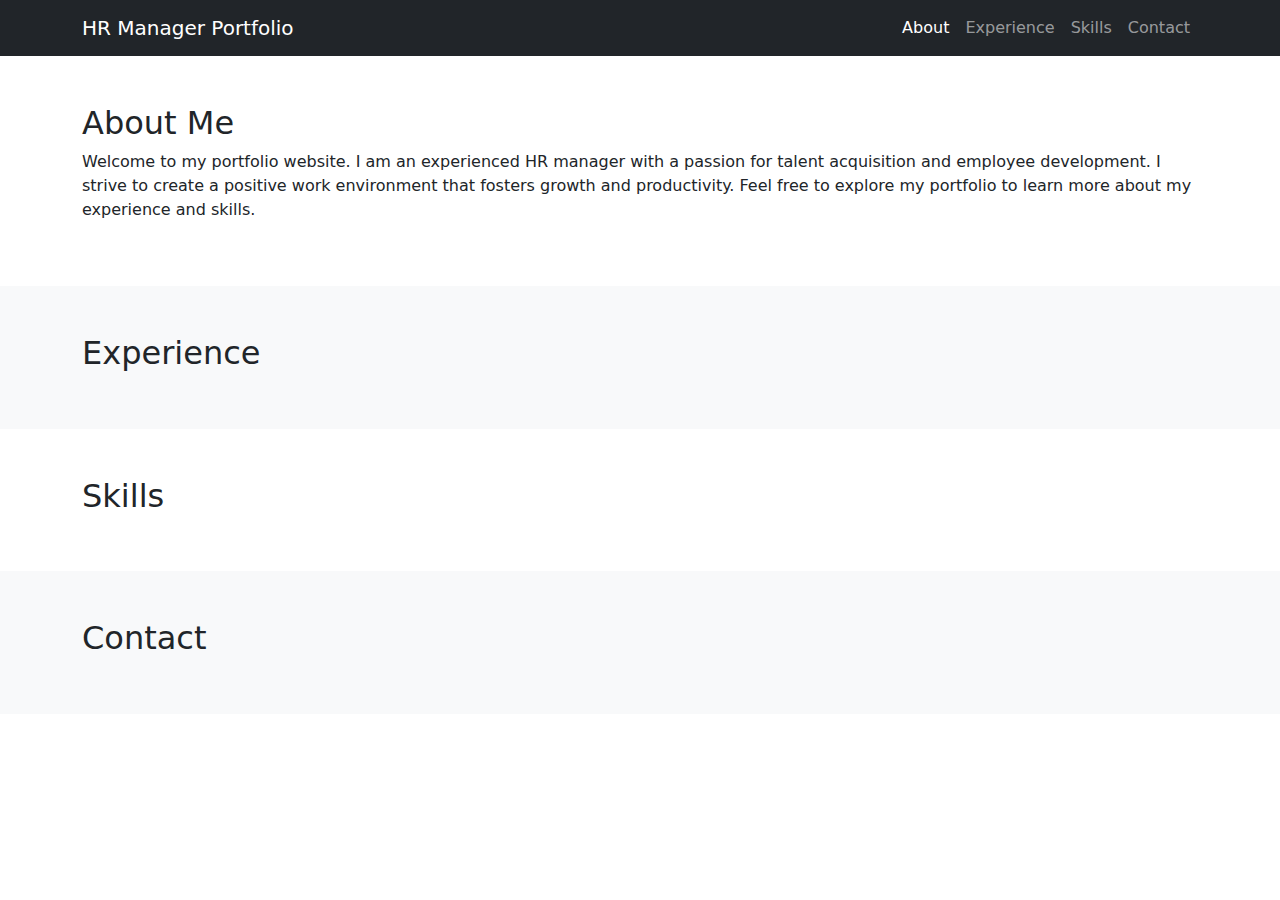
<file: images/calander.html>
<!DOCTYPE html>
<html lang="en">
<head>
    <meta charset="UTF-8">
    <meta name="viewport" content="width=device-width, initial-scale=1.0">
    <title>HR Manager Portfolio</title>
    <link href="https://cdn.jsdelivr.net/npm/bootstrap@5.3.0/dist/css/bootstrap.min.css" rel="stylesheet">
    <script src="https://cdn.jsdelivr.net/npm/bootstrap@5.3.0/dist/js/bootstrap.bundle.min.js"></script>
</head>
<body>
    <!-- Your website content will go here -->
    <!-- Your website content will go here -->
<nav class="navbar navbar-expand-lg navbar-dark bg-dark">
    <div class="container">
      <a class="navbar-brand" href="#">HR Manager Portfolio</a>
      <button class="navbar-toggler" type="button" data-bs-toggle="collapse" data-bs-target="#navbarNav"
        aria-controls="navbarNav" aria-expanded="false" aria-label="Toggle navigation">
        <span class="navbar-toggler-icon"></span>
      </button>



      
      <div class="collapse navbar-collapse" id="navbarNav">
        <ul class="navbar-nav ms-auto">
          <li class="nav-item">
            <a class="nav-link active" href="#about">About</a>
          </li>
          <li class="nav-item">
            <a class="nav-link" href="#experience">Experience</a>
          </li>
          <li class="nav-item">
            <a class="nav-link" href="#skills">Skills</a>
          </li>
          <li class="nav-item">
            <a class="nav-link" href="#contact">Contact</a>
          </li>
        </ul>
      </div>
    </div>
  </nav>
  
  <section id="about" class="py-5">
    <div class="container">
      <h2>About Me</h2>
      <p>
        Welcome to my portfolio website. I am an experienced HR manager with a passion for talent acquisition
        and employee development. I strive to create a positive work environment that fosters growth and
        productivity. Feel free to explore my portfolio to learn more about my experience and skills.
      </p>
    </div>
  </section>
  
  <section id="experience" class="bg-light py-5">
    <div class="container">
      <h2>Experience</h2>
      <!-- Your experience details go here -->
    </div>
  </section>
  
  <section id="skills" class="py-5">
    <div class="container">
      <h2>Skills</h2>
      <!-- Your skills details go here -->
    </div>
  </section>
  
  <section id="contact" class="bg-light py-5">
    <div class="container">
      <h2>Contact</h2>
      <!-- Your contact form or contact details go here -->
    </div>
  </section>
  

</body>
</html>
</file>
<file: style.css>
.nav-link:hover{
  border-bottom: 2px solid yellow;
  padding: 5px;
}
nav{
  border-bottom: 3px solid yellow;
}
.nav-link{
  color: white;
}
a{
  text-decoration: none;
  color: white;
}
.myColor {
  color: yellow;
}

body {
  background-color: black;
  color: white;
  margin: 0;
}

li {
  list-style: none;

}

/* bounce text  */
@keyframes bounce {

  0%,
  100% {
    transform: translateX(0);
  }

  50% {
    transform: translateX(10px);
  }
}

.Faisal {
  animation-delay: 1s;
}

.faisal {
  animation: moveDown 2s;
}


.line span {
  width: 20px;
  height: 20px;
  border: 3px solid yellow;
  position: absolute;
  top: -10px;
  left: 44%;
  border-radius: 50%;
  background: black;
}

.line {
  width: 150px;
  margin: auto;
  height: 3px;
  background: yellow;
  position: relative;
}

.btn {
  height: auto;
  width: 180px;
  background-image: linear-gradient(to right, #90bc0d,#eded56);
  color: black;
  border: 2px solid white;
  border-radius: 50px;
}

.btn:hover {
  color: white;
  border: 2px solid yellow;
  background-image: linear-gradient(to right, #c0dc6e,#575732);
}


i {
  font-size: 25px;
  color: yellow;

}
.card{
  border-radius: 10px;
}
.card:hover {
  border: 2px solid yellow;
}

.parallax {
  background-image: url('./images/background_three.jpg');
  height: 200px;
  background-position: center;
  background-size: cover;
  background-attachment: fixed;
  margin: 0;


}


ul.myUnordered:hover {
  background-color: grey;
  color: black;

}

/* styling for form  */
.myForm {
  background-color: rgb(33, 37, 41);
  border-bottom: 2px solid yellow;
  border-top: none;
  border-left: none;
  border-right: none;
  border-radius: 0;
  color: white;
}

.myForm:focus {
  border-bottom: 2px solid yellow;
  background-color: rgb(33, 37, 41);
 
}

input::placeholder,
textarea::placeholder {
  color: white;
}
input[type="number"]::placeholder {
  color: white; /* Change to desired color */
}
/* Clear floats after the columns */
.row:after {
  content: "";
  display: table;
  clear: both;
}

/* Style the counter cards */
.card {
  box-shadow: 0 4px 8px 0 rgba(0, 0, 0, 0.2);
  padding: 16px;
  text-align: center;
  background-color: rgb(33, 37, 41);
  color: white;
}

.fa {
  font-size: 50px;
}


.progress-bar{
  background-image: linear-gradient(to right, #90bc0d,#eded56);
}



.contact-info {
  text-align: left;
  max-width: 600px;
  margin: auto;
}


.demo{
  text-align: justify;
}
</file>
